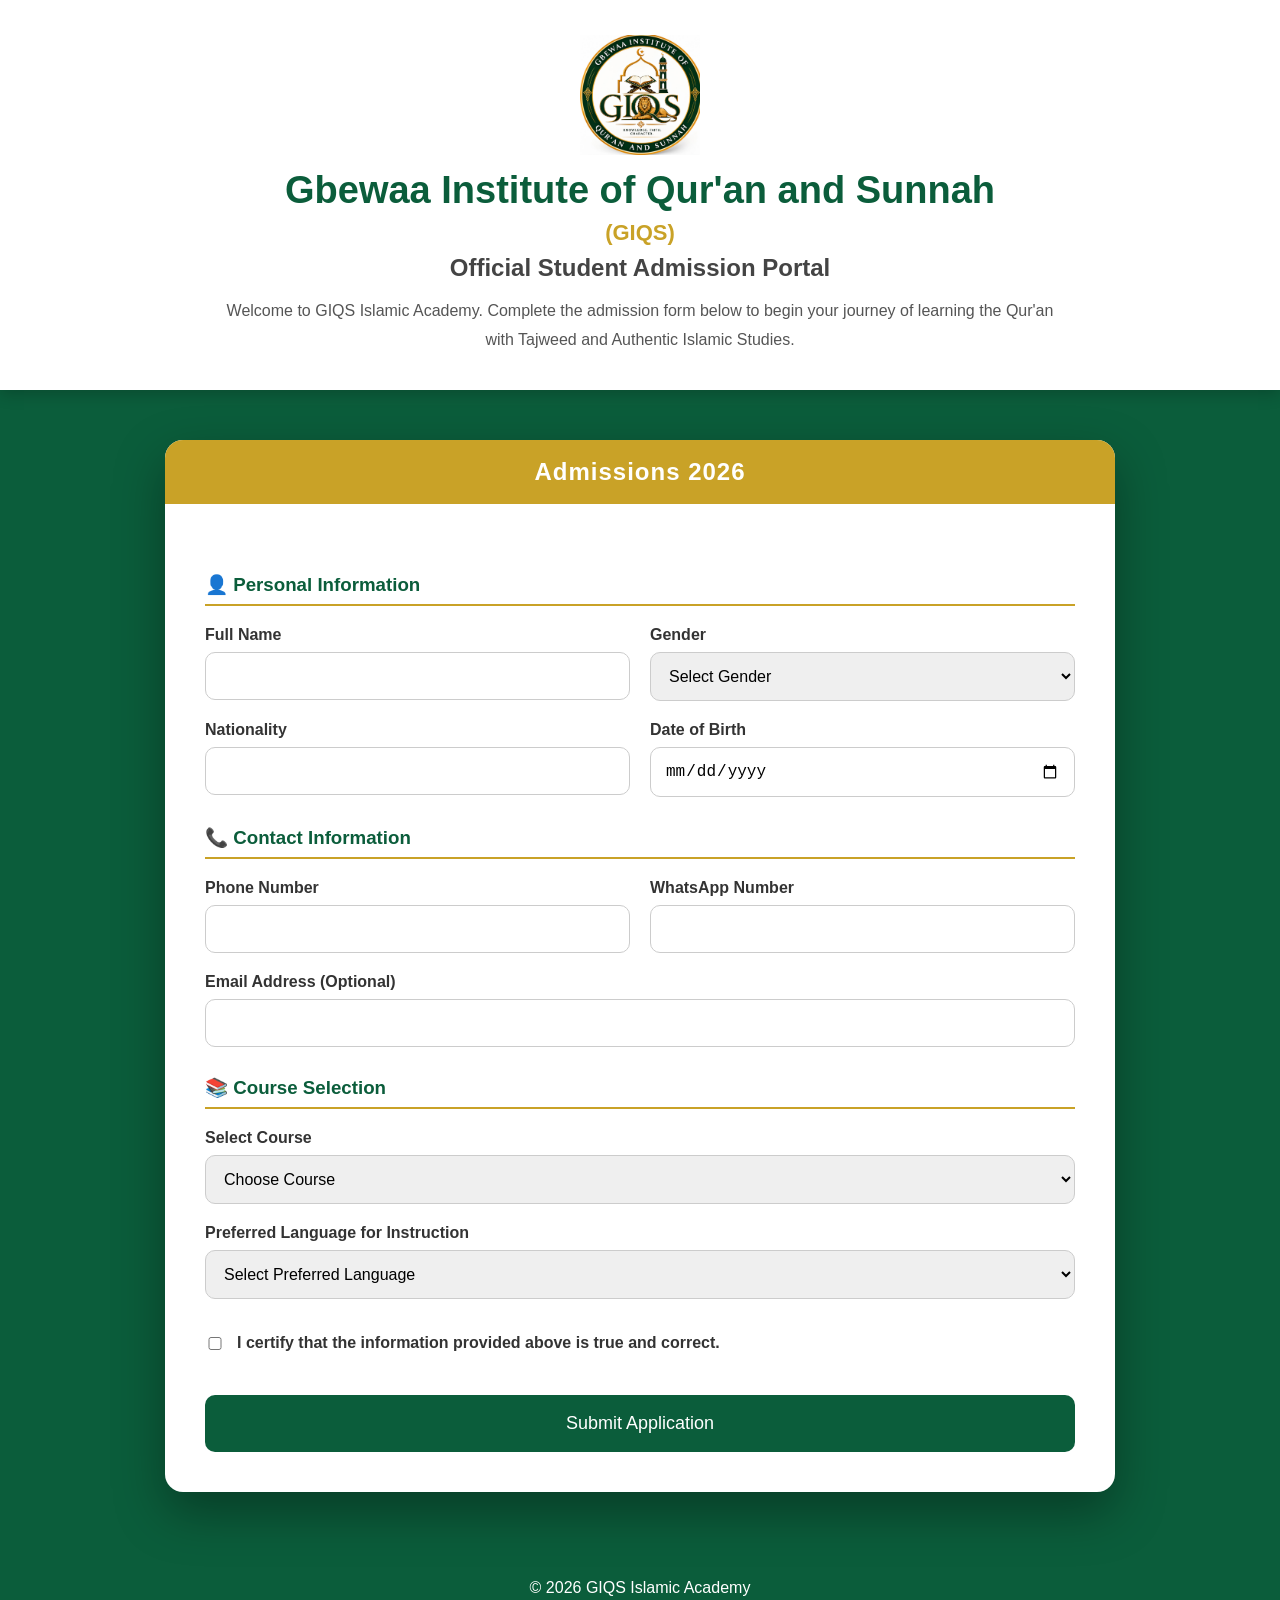
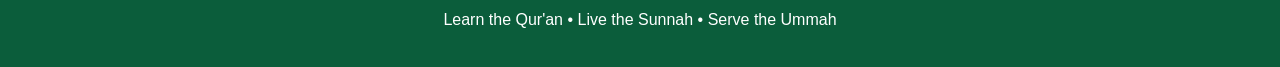
<file: index.html>
<!DOCTYPE html>
<html lang="en">
<head>
<meta charset="UTF-8">
<meta name="viewport" content="width=device-width, initial-scale=1.0">
<title>GIQS Official Admission Portal</title>

<link rel="stylesheet" href="style.css">

</head>

<body>

<header>

<img src="images/Logo.jpeg" class="logo" alt="GIQS Logo">

<h1>Gbewaa Institute of Qur'an and Sunnah</h1>

<p class="short-name">(GIQS)</p>

<h2>Official Student Admission Portal</h2>

<p class="welcome">
Welcome to GIQS Islamic Academy. Complete the admission form below to begin your journey of learning the Qur'an with Tajweed and Authentic Islamic Studies.
</p>

</header>

<main>

<div class="form-card">

<div class="form-header">
Admissions 2026
</div>

<form
action="https://script.google.com/macros/s/AKfycbyoyMkMVQBGGKlooyC2KtAfvu6oKXygNcgGBkS2-AIKH_uEbK9-ctAJ0CBX1I0vAJCO/exec"
method="POST">

<h3>👤 Personal Information</h3>

<div class="row">

<div class="field">

<label>Full Name</label>

<input
type="text"
name="fullname"
required>

</div>

<div class="field">

<label>Gender</label>

<select
name="gender"
required>

<option value="">Select Gender</option>

<option>Male</option>

<option>Female</option>

</select>

</div>

</div>

<div class="row">

<div class="field">

<label>Nationality</label>

<input
type="text"
name="nationality"
required>

</div>

<div class="field">

<label>Date of Birth</label>

<input
type="date"
name="dob"
required>

</div>

</div>

<h3>📞 Contact Information</h3>

<div class="row">

<div class="field">

<label>Phone Number</label>

<input
type="tel"
name="phone"
required>

</div>

<div class="field">

<label>WhatsApp Number</label>

<input
type="tel"
name="whatsapp"
required>

</div>

</div>

<div class="row">

<div class="field full">

<label>Email Address (Optional)</label>

<input
type="email"
name="email">

</div>

</div>

<h3>📚 Course Selection</h3>

<div class="row">

<div class="field full">

<label>Select Course</label>

<select
name="course"
required>

<option value="">Choose Course</option>

<option>Qur'an with Tajweed</option>

<option>Basic Islamic Studies</option>

</select>

</div>

</div>
<div class="row">
    <div class="field full">

        <label>Preferred Language for Instruction</label>

        <select name="language" required>

            <option value="">Select Preferred Language</option>

            <option>Dagbanli</option>

            <option>English</option>

            <option>Arabic</option>

        </select>

    </div>

</div>
<div class="agree">

<input
type="checkbox"
required>

<label>

I certify that the information provided above is true and correct.

</label>

</div>

<button type="submit">

Submit Application

</button>

</form>

</div>

</main>

<footer>

<p>

© 2026 GIQS Islamic Academy

</p>

<p>

Learn the Qur'an • Live the Sunnah • Serve the Ummah

</p>

</footer>

</body>

</html>
</file>
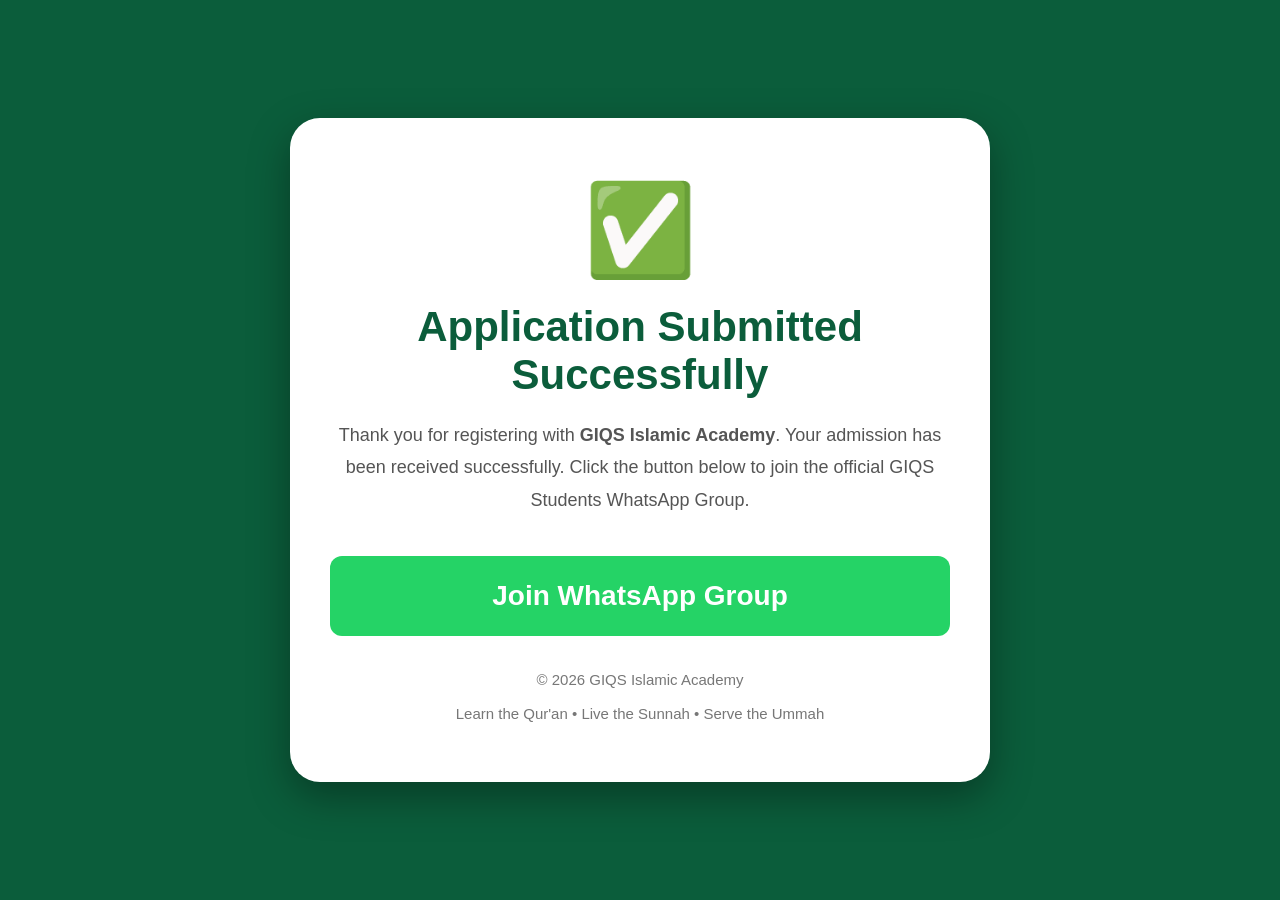
<file: success.html>
<!DOCTYPE html>
<html lang="en">

<head>

<meta charset="UTF-8">

<meta name="viewport" content="width=device-width, initial-scale=1.0">

<title>Application Submitted</title>

<style>

*{
margin:0;
padding:0;
box-sizing:border-box;
}

body{

font-family:Segoe UI,Arial,sans-serif;

background:#0B5D3B;

display:flex;

justify-content:center;

align-items:center;

height:100vh;

}

.card{
background:white;
width:95%;
max-width:700px;
padding:60px 40px;
border-radius:30px;
text-align:center;
box-shadow:0 15px 40px rgba(0,0,0,.35);
}

.success{

font-size:90px;

}

h1{
color:#0B5D3B;
margin:20px 0;
font-size:42px;
}

p{

font-size:18px;

line-height:1.8;

color:#555;

margin-bottom:40px;

}

a{
display:block;
width:100%;
text-decoration:none;
background:#25D366;
color:white;
padding:24px;
border-radius:12px;
font-size:28px;
font-weight:bold;
transition:.3s;
}

a:hover{

background:#128C7E;

}

.footer{

margin-top:35px;

font-size:15px;

color:#777;

}

</style>

</head>

<body>

<div class="card">

<div class="success">

✅

</div>

<h1>

Application Submitted Successfully

</h1>

<p>

Thank you for registering with <strong>GIQS Islamic Academy</strong>.

Your admission has been received successfully.

Click the button below to join the official GIQS Students WhatsApp Group.

</p>

<a href="https://chat.whatsapp.com/FQNI6qyCwF852dAMTARqBy" target="_blank">

Join WhatsApp Group

</a>

<div class="footer">

© 2026 GIQS Islamic Academy

<br><br>

Learn the Qur'an • Live the Sunnah • Serve the Ummah

</div>

</div>

</body>

</html>
</file>
<file: style.css>
/* ==========================
   GIQS OFFICIAL ADMISSION PORTAL
========================== */

*{
    margin:0;
    padding:0;
    box-sizing:border-box;
}

body{

    font-family:Segoe UI,Arial,sans-serif;

    background:#0B5D3B;

    color:#333;

}

/* HEADER */

header{

    background:white;

    text-align:center;

    padding:35px 20px;

    box-shadow:0 4px 15px rgba(0,0,0,.2);

}

.logo{

    width:120px;

    margin-bottom:10px;

}

header h1{

    color:#0B5D3B;

    font-size:38px;

}

.short-name{

    color:#C9A227;

    font-size:22px;

    font-weight:bold;

    margin:8px 0;

}

header h2{

    color:#444;

    margin-bottom:15px;

}

.welcome{

    max-width:850px;

    margin:auto;

    line-height:1.8;

    color:#555;

}

/* MAIN */

main{

    display:flex;

    justify-content:center;

    padding:50px 20px;

}

/* FORM CARD */

.form-card{

    width:950px;

    background:white;

    border-radius:18px;

    overflow:hidden;

    box-shadow:0 20px 50px rgba(0,0,0,.35);

}

/* TOP BAR */

.form-header{

    background:#C9A227;

    color:white;

    text-align:center;

    padding:18px;

    font-size:24px;

    font-weight:bold;

    letter-spacing:1px;

}

/* FORM */

form{

    padding:40px;

}

/* SECTION TITLES */

form h3{

    margin-top:30px;

    margin-bottom:20px;

    color:#0B5D3B;

    border-bottom:2px solid #C9A227;

    padding-bottom:8px;

}

/* ROW */

.row{

    display:flex;

    gap:20px;

    margin-bottom:20px;

}

/* FIELD */

.field{

    flex:1;

}

.full{

    flex:100%;

}

label{

    display:block;

    margin-bottom:8px;

    font-weight:600;

}

/* INPUTS */

input,

select{

    width:100%;

    padding:14px;

    border:1px solid #ccc;

    border-radius:10px;

    font-size:16px;

    transition:.3s;

}

input:focus,

select:focus{

    border:1px solid #0B5D3B;

    outline:none;

    box-shadow:0 0 8px rgba(11,93,59,.25);

}

/* CHECKBOX */

.agree{

    display:flex;

    align-items:flex-start;

    gap:12px;

    margin-top:35px;

}

.agree input{

    width:20px;

    margin-top:3px;

}

/* BUTTON */

button{

    width:100%;

    margin-top:35px;

    padding:18px;

    border:none;

    border-radius:10px;

    background:#0B5D3B;

    color:white;

    font-size:18px;

    cursor:pointer;

    transition:.3s;

}

button:hover{

    background:#C9A227;

    color:#0B5D3B;

}

/* FOOTER */

footer{

    color:white;

    text-align:center;

    padding:30px;

    line-height:2;

}

/* MOBILE */

@media(max-width:768px){

.row{

flex-direction:column;

}

.form-card{

width:100%;

}

header h1{

font-size:30px;

}

header h2{

font-size:22px;

}

.logo{

width:90px;

}

form{

padding:25px;

}

}
</file>
